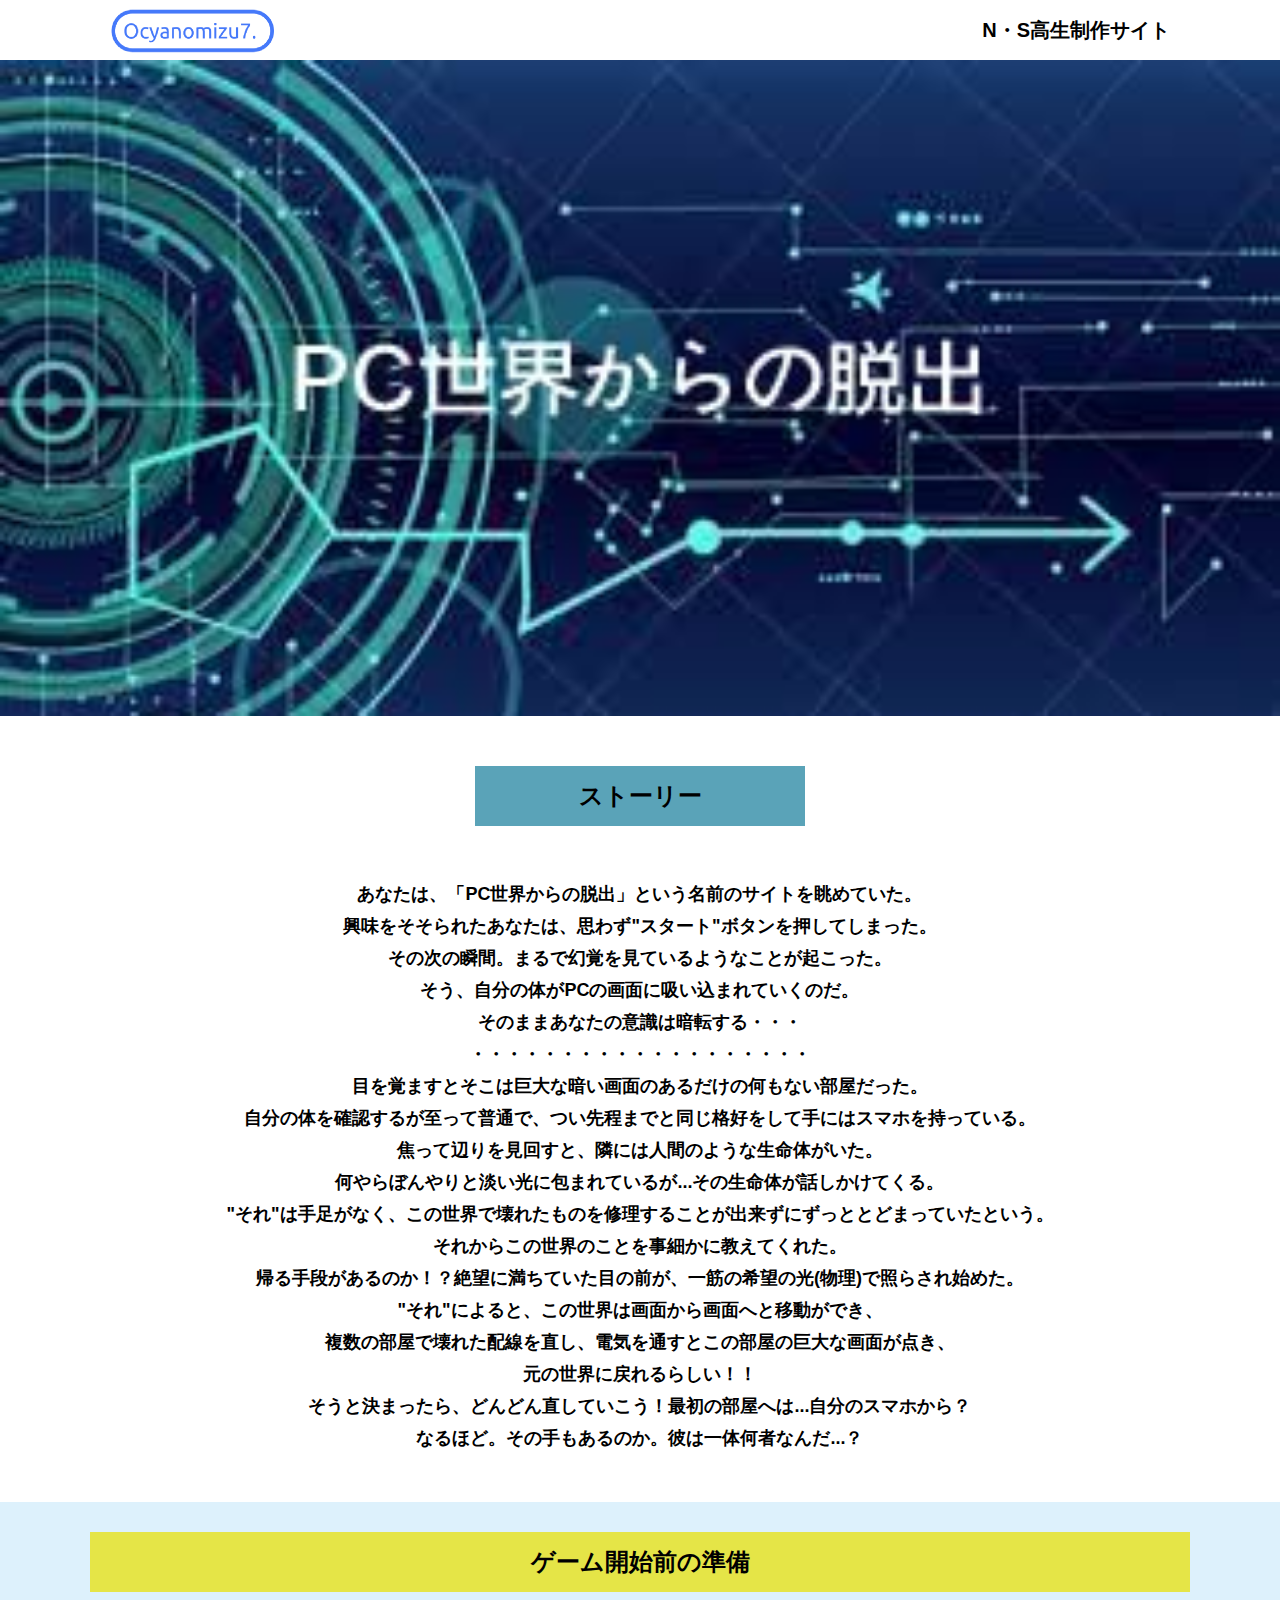
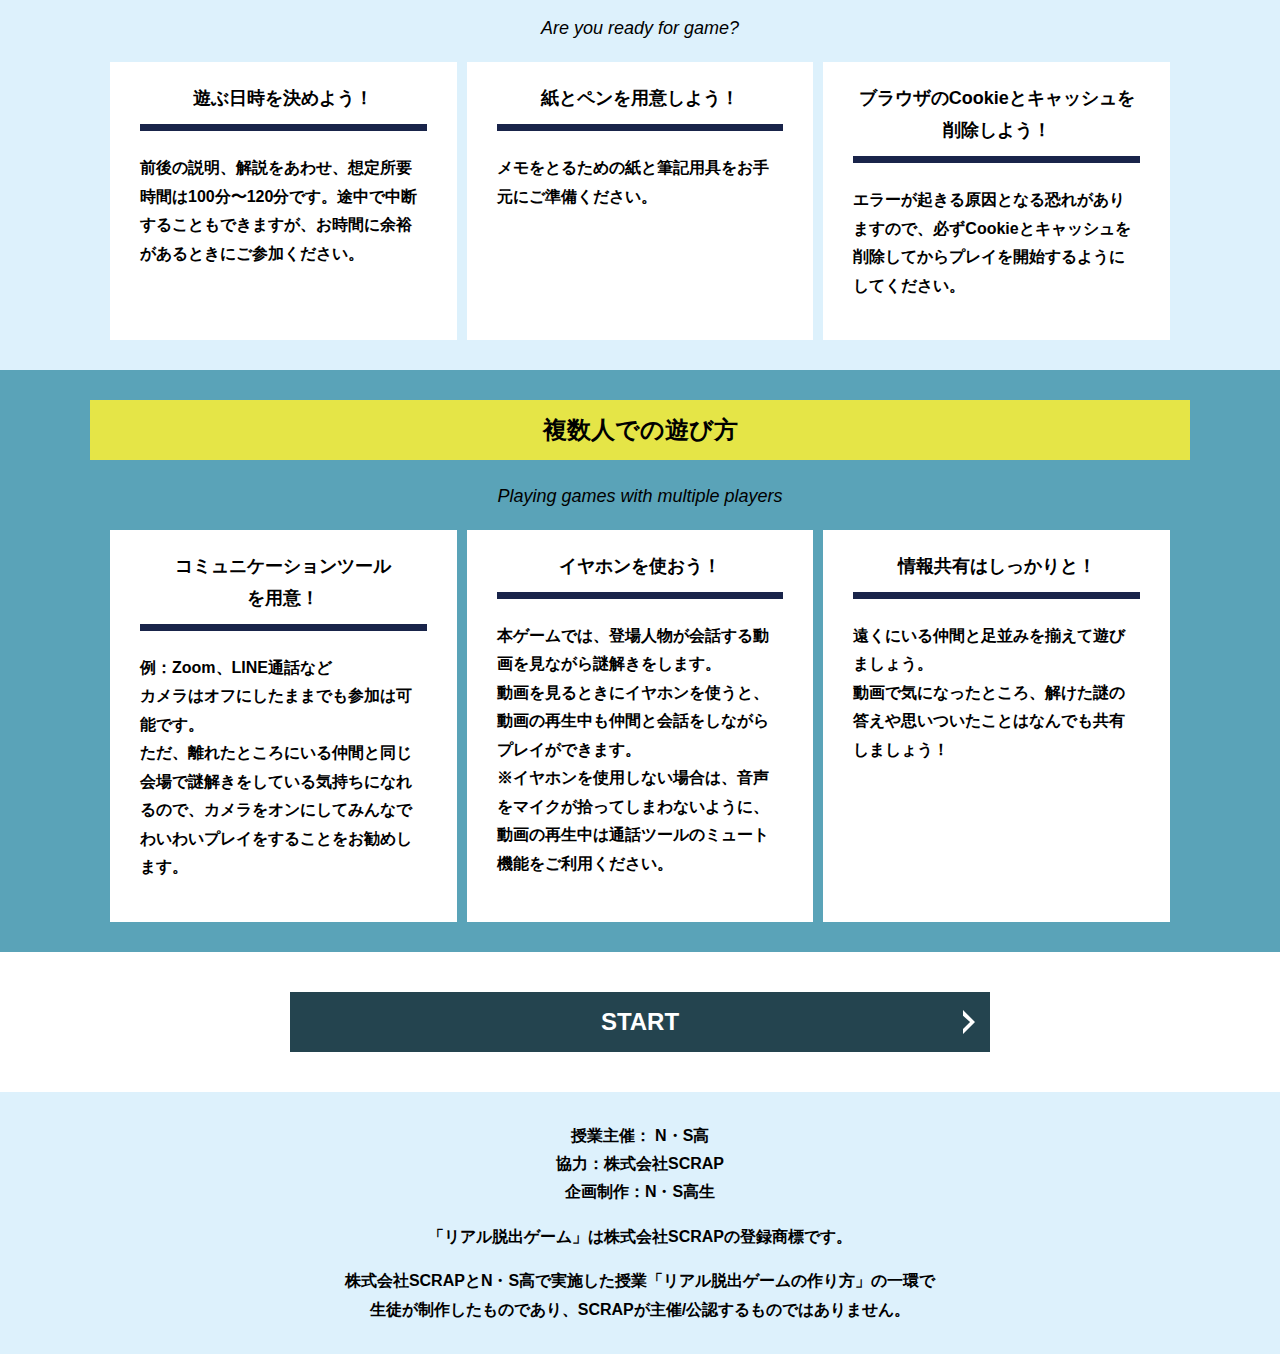
<file: index.html>
<!DOCTYPE html>
<html lang="ja">
<head>
  <meta charset="UTF-8">
  <meta http-equiv="X-UA-Compatible" content="IE=edge">
  <meta name="viewport" content="width=device-width, initial-scale=1.0">
  <title>PC世界からの脱出 │ Project N</title>
  <link rel="stylesheet" href="assets/css/normalize.css">
  <link rel="stylesheet" href="assets/css/style.css">
</head>
<body>
  <svg width="0" height="0" class="hidden">
    <symbol xmlns="http://www.w3.org/2000/svg" viewBox="0 0 12.47 24.94" id="arrow" class="arrow_svg">
      <title>arrow</title>
      <polygon points="0 24.94 0 19.66 7.35 12.47 0 5.92 0 0 12.47 12.47 0 24.94"/>
    </symbol>
  </svg>
  <header class="header">
    <div class="container">
      <div class="header__logo"><img src="assets/images/team_icon.png" alt="チームロゴ" style="width: 165px;"></div>
      <div class="header__name">N・S高生制作サイト</div>
    </div>
  </header>
  <main class="main index-page">
    <!-- タイトルエリア　ここから -->
    <h1 class="main-title"><img src="assets/images/top_image1.jpg" alt="PC世界からの脱出"></h1>
    <!-- タイトルエリア　ここまで -->
    <section class="section section--story">
      <div class="container">
        <h2 class="section-title section-title--keycolor section-title--story">ストーリー</h2>
        <div class="story">
          <p class="text-center"><br>
            あなたは、「PC世界からの脱出」という名前のサイトを眺めていた。<br>
            興味をそそられたあなたは、思わず"スタート"ボタンを押してしまった。<br>
            その次の瞬間。まるで幻覚を見ているようなことが起こった。<br>
            そう、自分の体がPCの画面に吸い込まれていくのだ。<br>
            そのままあなたの意識は暗転する・・・<br>
            ・・・・・・・・・・・・・・・・・・・<br>
            目を覚ますとそこは巨大な暗い画面のあるだけの何もない部屋だった。<br>
            自分の体を確認するが至って普通で、つい先程までと同じ格好をして手にはスマホを持っている。<br>
          焦って辺りを見回すと、隣には人間のような生命体がいた。<br>
          何やらぼんやりと淡い光に包まれているが...その生命体が話しかけてくる。<br>
            "それ"は手足がなく、この世界で壊れたものを修理することが出来ずにずっととどまっていたという。<br>
            それからこの世界のことを事細かに教えてくれた。<br>
          帰る手段があるのか！？絶望に満ちていた目の前が、一筋の希望の光(物理)で照らされ始めた。<br>
         "それ"によると、この世界は画面から画面へと移動ができ、<br>
            複数の部屋で壊れた配線を直し、電気を通すとこの部屋の巨大な画面が点き、<br>
            元の世界に戻れるらしい！！<br>
          そうと決まったら、どんどん直していこう！最初の部屋へは...自分のスマホから？<br>
        なるほど。その手もあるのか。彼は一体何者なんだ...？</p>
         <!---- <<div class="story__note__outer bg-color--gray">
            <ul class="story__note">
              <li>今、これを読んだ生徒会メンバー以外を呼んではいけない</li>
              <li>30分を超えるとS先生は出てこられない</li>
            </ul>
          </div>
          <p class="text-center">いつの間にか、タイマーが起動した。29:58、29:57・・・急がなきゃ。<br>
            まずはこの暗号を解かなくては！</p>> -->
        </div>
      </div>
    </section>
    <section class="section bg-color--gray">
      <div class="container">
        <h2 class="section-title">ゲーム開始前の準備</h2>
        <p class="font-eng text-center">Are you ready for game?</p>
        <!--
          class名"row"内のclass名"column"が横並びになります。
          改行する場合は以下のように追加してください。
          <div class="row">
            <div class="column">
              ～ 内容 ～
            </div>
          </div>
        -->
        <div class="row">
          <div class="column">
            <div class="card">
              <h3 class="card__title">遊ぶ日時を決めよう！</h3>
              <p class="card__content">前後の説明、解説をあわせ、想定所要時間は100分〜120分です。途中で中断することもできますが、お時間に余裕があるときにご参加ください。</p>
            </div>
          </div>
          <div class="column">
            <div class="card">
              <h3 class="card__title">紙とペンを用意しよう！</h3>
              <p class="card__content">メモをとるための紙と筆記用具をお手元にご準備ください。</p>
            </div>
          </div>
          <div class="column">
            <div class="card">
              <h3 class="card__title">ブラウザのCookieとキャッシュを<br>削除しよう！</h3>
              <p class="card__content">エラーが起きる原因となる恐れがありますので、必ずCookieとキャッシュを削除してからプレイを開始するようにしてください。</p>
            </div>
          </div>
        </div>
      </div>
    </section>
    <section class="section bg-color--keycolor">
      <div class="container">
        <h2 class="section-title">複数人での遊び方</h2>
        <p class="font-eng text-center">Playing games with multiple players</p>
        <div class="row">
          <div class="column">
            <div class="card">
              <h3 class="card__title">コミュニケーションツール<br>を用意！</h3>
              <p class="card__content">例：Zoom、LINE通話など<br>
                カメラはオフにしたままでも参加は可能です。<br>
                ただ、離れたところにいる仲間と同じ会場で謎解きをしている気持ちになれるので、カメラをオンにしてみんなでわいわいプレイをすることをお勧めします。</p>
            </div>
          </div>
          <div class="column">
            <div class="card">
              <h3 class="card__title">イヤホンを使おう！</h3>
              <p class="card__content">本ゲームでは、登場人物が会話する動画を見ながら謎解きをします。<br>
                動画を見るときにイヤホンを使うと、動画の再生中も仲間と会話をしながらプレイができます。<br>
                ※イヤホンを使用しない場合は、音声をマイクが拾ってしまわないように、動画の再生中は通話ツールのミュート機能をご利用ください。</p>
            </div>
          </div>
          <div class="column">
            <div class="card">
              <h3 class="card__title">情報共有はしっかりと！</h3>
              <p class="card__content">遠くにいる仲間と足並みを揃えて遊びましょう。<br>
                動画で気になったところ、解けた謎の答えや思いついたことはなんでも共有しましょう！</p>
            </div>
          </div>
        </div>
      </div>
    </section>
    <section class="section">
      <div class="container">
        <a class="btn" href="main.html">START<svg class="btn__arrow"><use xlink:href="#arrow"></use></svg></a>
      </div>
    </section>
  </main>
  <footer class="footer section bg-color--gray">
    <div class="container">
      <p class="text-center">授業主催： N・S高<br>協力：株式会社SCRAP<br>企画制作：N・S高生</p>
      <p class="text-center">「リアル脱出ゲーム」は株式会社SCRAPの登録商標です。</p>
      <p class="text-center">株式会社SCRAPとN・S高で実施した授業「リアル脱出ゲームの作り方」の一環で<br>生徒が制作したものであり、SCRAPが主催/公認するものではありません。</p>
    </div>
  </footer>
</body>
</html>
</file>
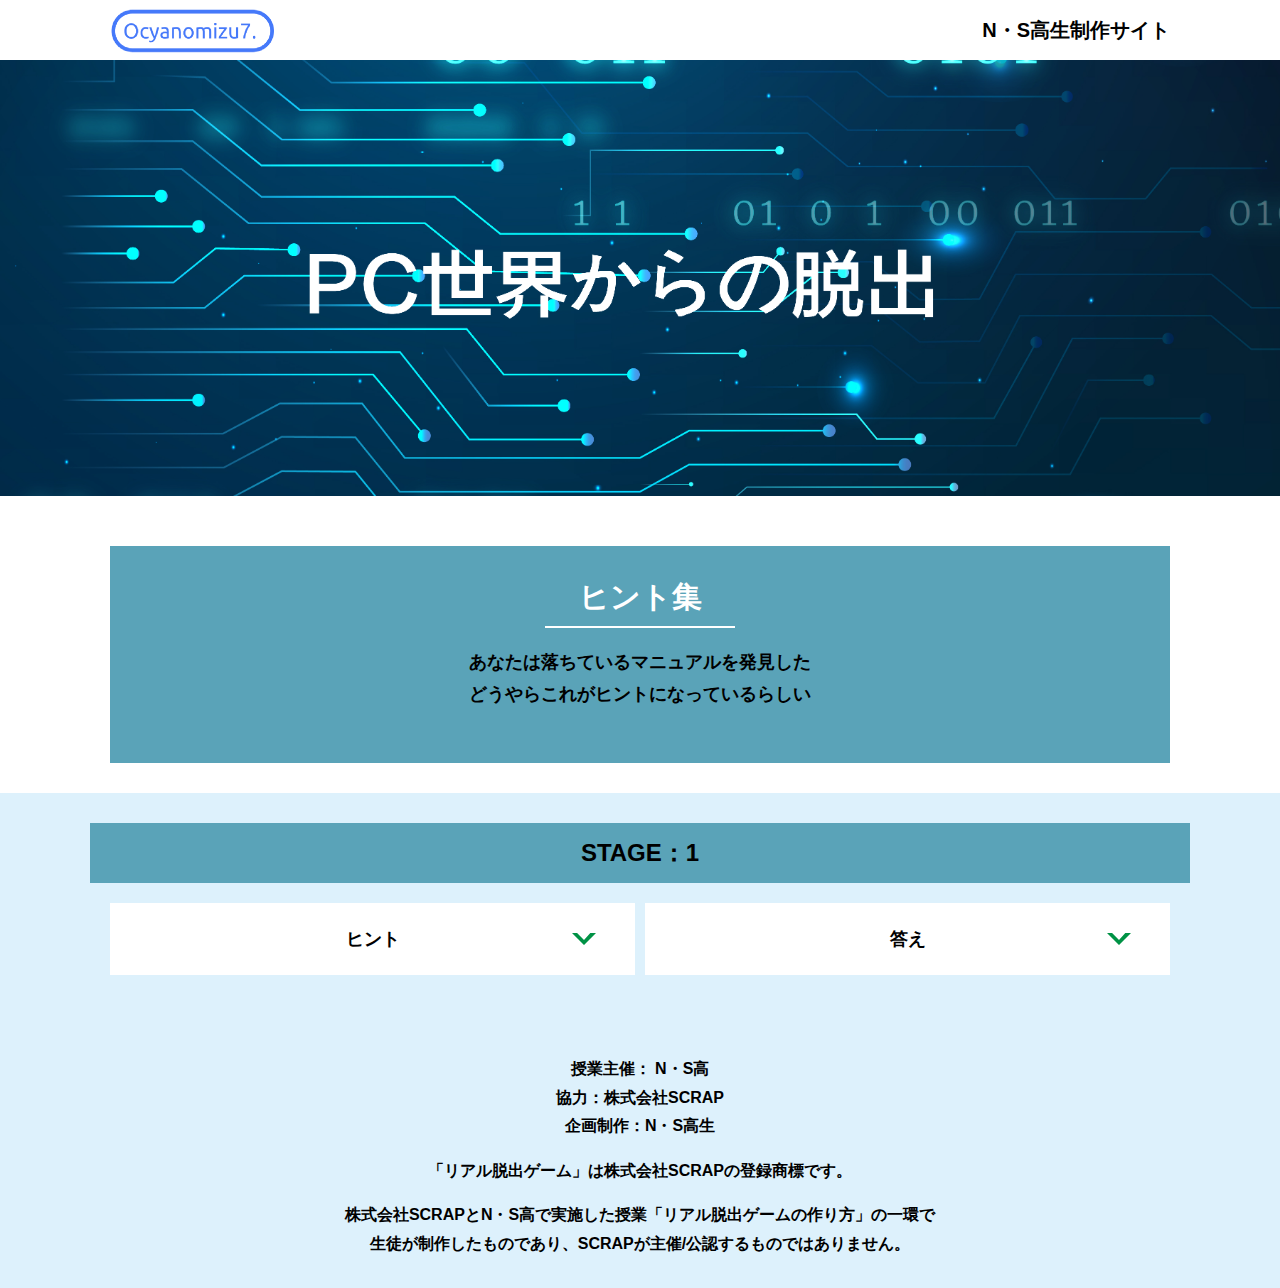
<file: hint1.html>
<!DOCTYPE html>
<html lang="ja">
<head>
  <meta charset="UTF-8">
  <meta http-equiv="X-UA-Compatible" content="IE=edge">
  <meta name="viewport" content="width=device-width, initial-scale=1.0">
  <title>ヒント │ PC世界からの脱出 │ Project N</title>
  <link rel="stylesheet" href="assets/css/normalize.css">
  <link rel="stylesheet" href="assets/css/style.css">
</head>
<body>
  <svg width="0" height="0" class="hidden">
    <symbol xmlns="http://www.w3.org/2000/svg" viewBox="0 0 12.47 24.94" id="arrow" class="arrow_svg">
      <title>arrow</title>
      <polygon points="0 24.94 0 19.66 7.35 12.47 0 5.92 0 0 12.47 12.47 0 24.94"/>
    </symbol>
  </svg>
  <header class="header">
    <div class="container">
      <div class="header__logo"><img src="assets/images/team_icon.png" alt="チームロゴ" style="width: 165px;"></div>
      <div class="header__name">N・S高生制作サイト</div>
    </div>
  </header>
  <main class="main hint-page">
    <!-- タイトルエリア　ここから -->
    <h1 class="main-title"><img src="assets/images/main.image.png" alt="PC世界からの脱出"></h1>
    <!-- タイトルエリア　ここまで -->
    <section class="section">
      <div class="container">
        <div class="box bg-color--hintcolor">
          <h2 class="section-title--border">ヒント集</h2>
          <p class="text-center">あなたは落ちているマニュアルを発見した<br>
            どうやらこれがヒントになっているらしい</p>
        </div>
      </div>
    </section>
    <!-- STAGE1ヒント　ここから -->
    <section id="stage1" class="section bg-color--gray">
      <div class="container">
        <h2 class="section-title section-title--keycolor">STAGE：1</h2>
        <div class="row">
          <div class="column">
            <div class="card">
              <h3 class="card__title">ヒント<svg class="card__arrow"><use xlink:href="#arrow"></use></svg></h3>
              <img class="card__content" src="assets/images/stage1.manual.png" alt="">
            </div>
          </div>
          <div class="column">
            <div class="card">
              <h3 class="card__title">答え<svg class="card__arrow"><use xlink:href="#arrow"></use></svg></h3>
              <p class="card__content">リバース</p>
            </div>
          </div>
        </div>
      </div>
    </section>
    <!-- STAGE1ヒント　ここまで -->
  </main>
  <footer class="footer section bg-color--gray">
    <div class="container">
        <p class="text-center">授業主催： N・S高<br>協力：株式会社SCRAP<br>企画制作：N・S高生</p>
        <p class="text-center">「リアル脱出ゲーム」は株式会社SCRAPの登録商標です。</p>
        <p class="text-center">株式会社SCRAPとN・S高で実施した授業「リアル脱出ゲームの作り方」の一環で<br>生徒が制作したものであり、SCRAPが主催/公認するものではありません。</p>
    </div>
  </footer>
  <script src="assets/js/hint.js"></script>
</body>
</html>
</file>
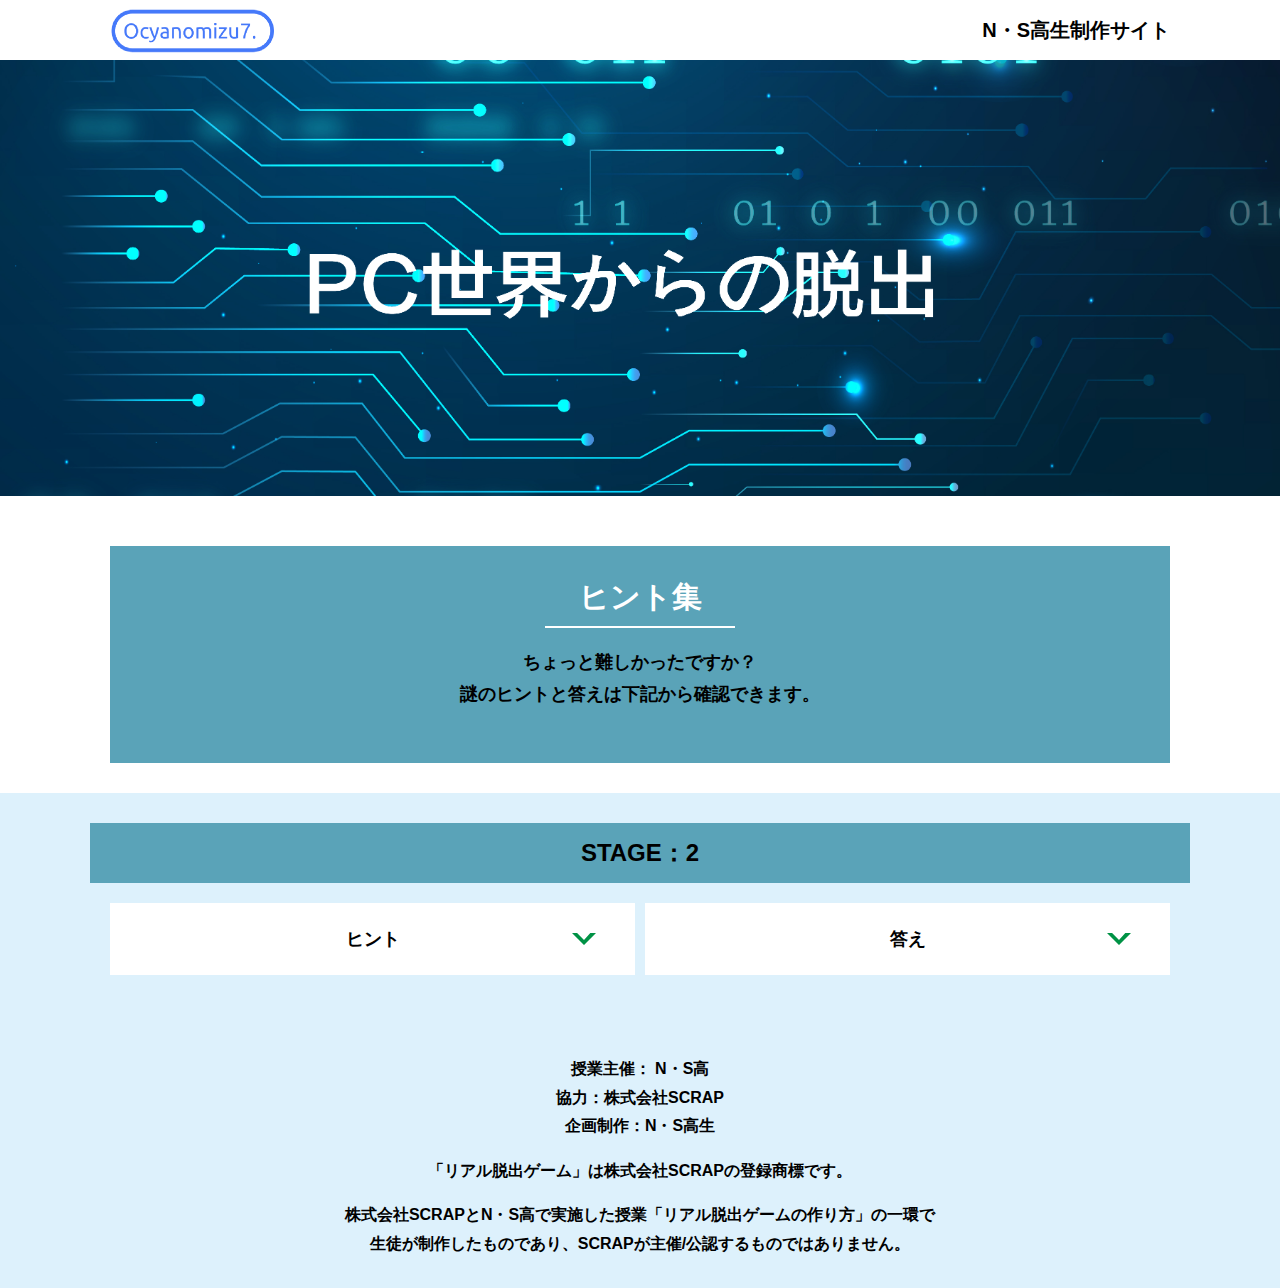
<file: hint2.html>
<!DOCTYPE html>
<html lang="ja">
<head>
  <meta charset="UTF-8">
  <meta http-equiv="X-UA-Compatible" content="IE=edge">
  <meta name="viewport" content="width=device-width, initial-scale=1.0">
  <title>ヒント │ PC世界からの脱出 │ Project N</title>
  <link rel="stylesheet" href="assets/css/normalize.css">
  <link rel="stylesheet" href="assets/css/style.css">
</head>
<body>
  <svg width="0" height="0" class="hidden">
    <symbol xmlns="http://www.w3.org/2000/svg" viewBox="0 0 12.47 24.94" id="arrow" class="arrow_svg">
      <title>arrow</title>
      <polygon points="0 24.94 0 19.66 7.35 12.47 0 5.92 0 0 12.47 12.47 0 24.94"/>
    </symbol>
  </svg>
  <header class="header">
    <div class="container">
      <div class="header__logo"><img src="assets/images/team_icon.png" alt="チームロゴ" style="width: 165px;"></div>
      <div class="header__name">N・S高生制作サイト</div>
    </div>
  </header>
  <main class="main hint-page">
    <!-- タイトルエリア　ここから -->
    <h1 class="main-title"><img src="assets/images/main.image.png" alt="PC世界からの脱出"></h1>
    <!-- タイトルエリア　ここまで -->
    <section class="section">
      <div class="container">
        <div class="box bg-color--hintcolor">
          <h2 class="section-title--border">ヒント集</h2>
          <p class="text-center">ちょっと難しかったですか？<br>
            謎のヒントと答えは下記から確認できます。</p>
        </div>
      </div>
    </section>
    <!-- STAGE2ヒント　ここから -->
    <section id="stage2" class="section bg-color--gray">
      <div class="container">
        <h2 class="section-title section-title--keycolor">STAGE：2</h2>
        <div class="row">
          <div class="column">
            <div class="card">
              <h3 class="card__title">ヒント<svg class="card__arrow"><use xlink:href="#arrow"></use></svg></h3>
              <p class="card__content">何かの画像が6分割されていて、写っている部分を考えると...</p>
            </div>
              
 <!-- 2-2ヒント追加
            <div class="card">
              <h3 class="card__title">2-2ヒント<svg class="card__arrow"><use xlink:href="#arrow"></use></svg></h3>
              <p class="card__content">テキストテキストテキストテキストテキストテキストテキストテキストテキストテキスト</p>
            </div>
2-2ヒント追加ここまで -->

 <!-- 2-3ヒント追加
        　　 <div class="card">
              <h3 class="card__title">2-3ヒント<svg class="card__arrow"><use xlink:href="#arrow"></use></svg></h3>
              <p class="card__content">テキストテキストテキストテキストテキストテキストテキストテキストテキストテキスト</p>
            </div>
2-3ヒント追加ここまで -->
              
          </div>
          <div class="column">
            <div class="card">
              <h3 class="card__title">答え<svg class="card__arrow"><use xlink:href="#arrow"></use></svg></h3>
              <p class="card__content">ブ</p>
            </div>
              
<!-- 2-2答え追加
            <div class="card">
              <h3 class="card__title">2-2答え<svg class="card__arrow"><use xlink:href="#arrow"></use></svg></h3>
              <p class="card__content">ううう</p>
            </div>
2-2答え追加ここまで -->
              
<!-- 2-3答え追加          
            <div class="card">
              <h3 class="card__title">2-3答え<svg class="card__arrow"><use xlink:href="#arrow"></use></svg></h3>
              <p class="card__content">ううう</p>
            </div>
2-3答え追加ここまで -->
              
          </div>
        </div>
      </div>
    </section>
    <!-- STAGE2ヒント　ここまで -->
  </main>
  <footer class="footer section bg-color--gray">
    <div class="container">
        <p class="text-center">授業主催： N・S高<br>協力：株式会社SCRAP<br>企画制作：N・S高生</p>
        <p class="text-center">「リアル脱出ゲーム」は株式会社SCRAPの登録商標です。</p>
        <p class="text-center">株式会社SCRAPとN・S高で実施した授業「リアル脱出ゲームの作り方」の一環で<br>生徒が制作したものであり、SCRAPが主催/公認するものではありません。</p>
    </div>
  </footer>
  <script src="assets/js/hint.js"></script>
</body>
</html>
</file>
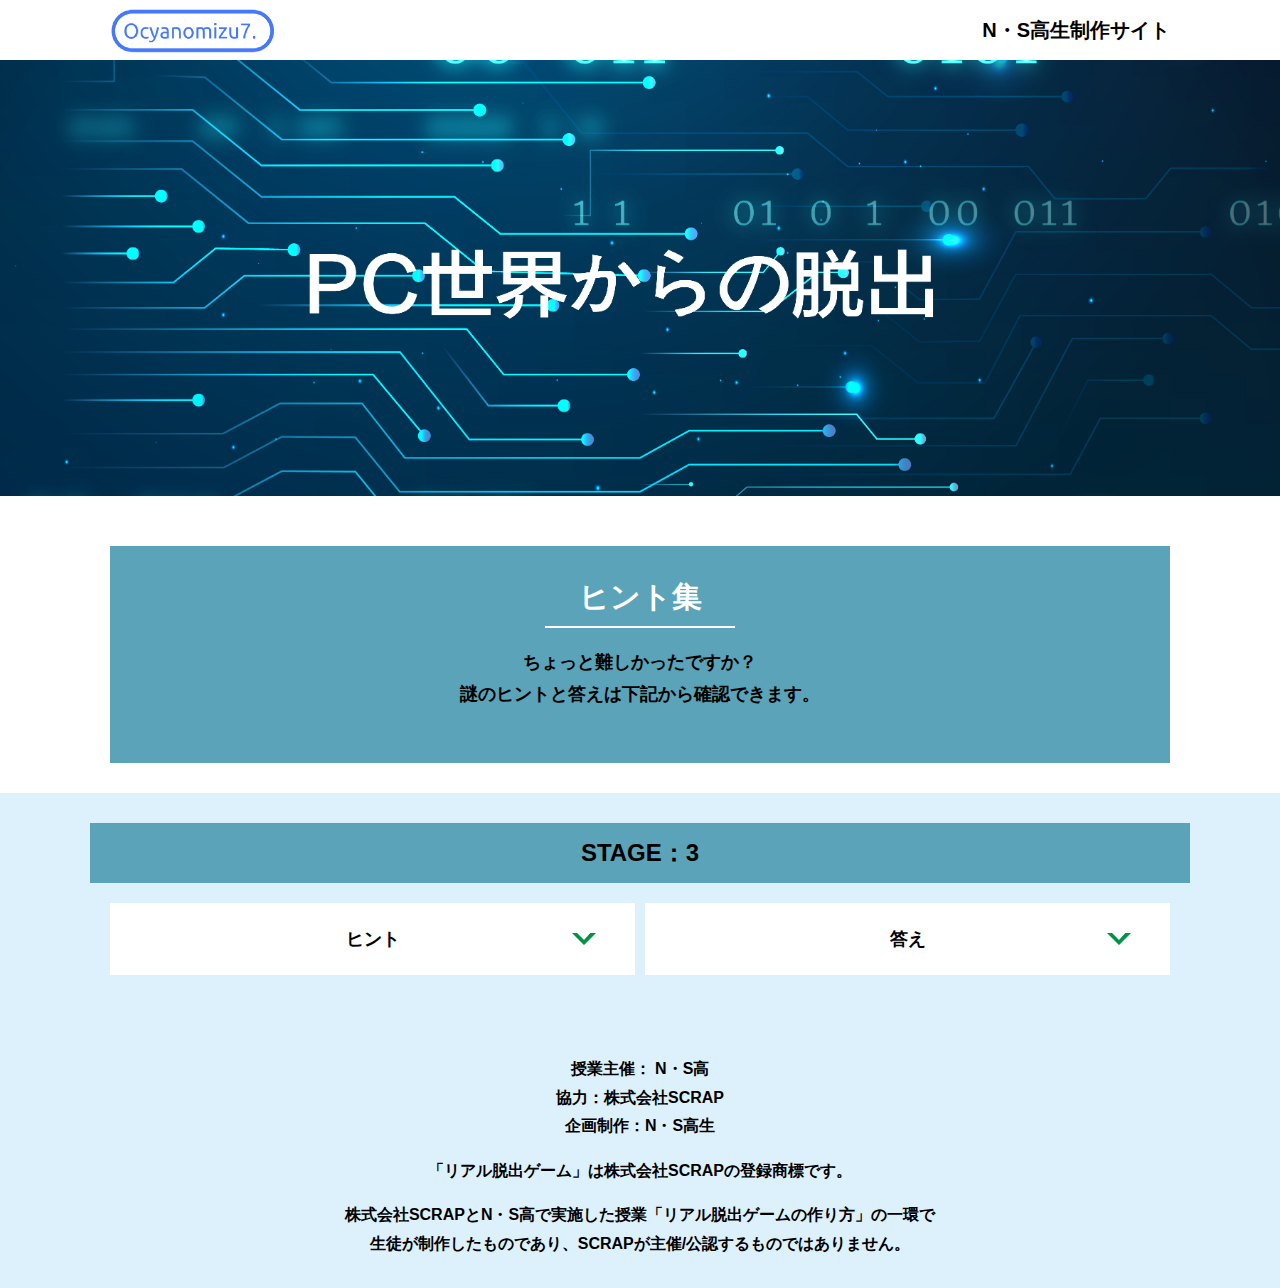
<file: hint3.html>
<!DOCTYPE html>
<html lang="ja">
<head>
  <meta charset="UTF-8">
  <meta http-equiv="X-UA-Compatible" content="IE=edge">
  <meta name="viewport" content="width=device-width, initial-scale=1.0">
  <title>ヒント │ PC世界からの脱出 │ Project N</title>
  <link rel="stylesheet" href="assets/css/normalize.css">
  <link rel="stylesheet" href="assets/css/style.css">
</head>
<body>
  <svg width="0" height="0" class="hidden">
    <symbol xmlns="http://www.w3.org/2000/svg" viewBox="0 0 12.47 24.94" id="arrow" class="arrow_svg">
      <title>arrow</title>
      <polygon points="0 24.94 0 19.66 7.35 12.47 0 5.92 0 0 12.47 12.47 0 24.94"/>
    </symbol>
  </svg>
  <header class="header">
    <div class="container">
      <div class="header__logo"><img src="assets/images/team_icon.png" alt="チームロゴ" style="width: 165px;"></div>
      <div class="header__name">N・S高生制作サイト</div>
    </div>
  </header>
  <main class="main hint-page">
    <!-- タイトルエリア　ここから -->
    <h1 class="main-title"><img src="assets/images/main.image.png" alt="PC世界からの脱出"></h1>
    <!-- タイトルエリア　ここまで -->
    <section class="section">
      <div class="container">
        <div class="box bg-color--hintcolor">
          <h2 class="section-title--border">ヒント集</h2>
          <p class="text-center">ちょっと難しかったですか？<br>
            謎のヒントと答えは下記から確認できます。</p>
        </div>
      </div>
    </section>
    <!-- STAGE3ヒント　ここから -->
    <section id="stage3" class="section bg-color--gray">
      <div class="container">
        <h2 class="section-title section-title--keycolor">STAGE：3</h2>
        <div class="row">
          <div class="column">
            <div class="card">
              <h3 class="card__title">ヒント<svg class="card__arrow"><use xlink:href="#arrow"></use></svg></h3>
              <p class="card__content">順番に繋げて...そのあと、何かの単語にならない？</p>
            </div>
              
 <!-- 3-2ヒント追加
            <div class="card">
              <h3 class="card__title">3-2ヒント<svg class="card__arrow"><use xlink:href="#arrow"></use></svg></h3>
              <p class="card__content">テキストテキストテキストテキストテキストテキストテキストテキストテキストテキスト</p>
            </div>
3-2ヒント追加ここまで -->

 <!-- 3-3ヒント追加
        　　 <div class="card">
              <h3 class="card__title">3-3ヒント<svg class="card__arrow"><use xlink:href="#arrow"></use></svg></h3>
              <p class="card__content">テキストテキストテキストテキストテキストテキストテキストテキストテキストテキスト</p>
            </div>
3-3ヒント追加ここまで -->
              
          </div>
          <div class="column">
            <div class="card">
              <h3 class="card__title">答え<svg class="card__arrow"><use xlink:href="#arrow"></use></svg></h3>
              <p class="card__content">キーワード</p>
            </div>

 <!-- 3-2答え追加
            <div class="card">
              <h3 class="card__title">3-2答え<svg class="card__arrow"><use xlink:href="#arrow"></use></svg></h3>
              <p class="card__content">ううう</p>
            </div>
3-2答え追加ここまで -->
              
<!-- 3-3答え追加          
            <div class="card">
              <h3 class="card__title">2-3答え<svg class="card__arrow"><use xlink:href="#arrow"></use></svg></h3>
              <p class="card__content">ううう</p>
            </div>
3-3答え追加ここまで -->
              
          </div>
        </div>
      </div>
    </section>
    <!-- STAGE3ヒント　ここまで -->
  </main>
  <footer class="footer section bg-color--gray">
    <div class="container">
        <p class="text-center">授業主催： N・S高<br>協力：株式会社SCRAP<br>企画制作：N・S高生</p>
        <p class="text-center">「リアル脱出ゲーム」は株式会社SCRAPの登録商標です。</p>
        <p class="text-center">株式会社SCRAPとN・S高で実施した授業「リアル脱出ゲームの作り方」の一環で<br>生徒が制作したものであり、SCRAPが主催/公認するものではありません。</p>
    </div>
  </footer>
  <script src="assets/js/hint.js"></script>
</body>
</html>
</file>
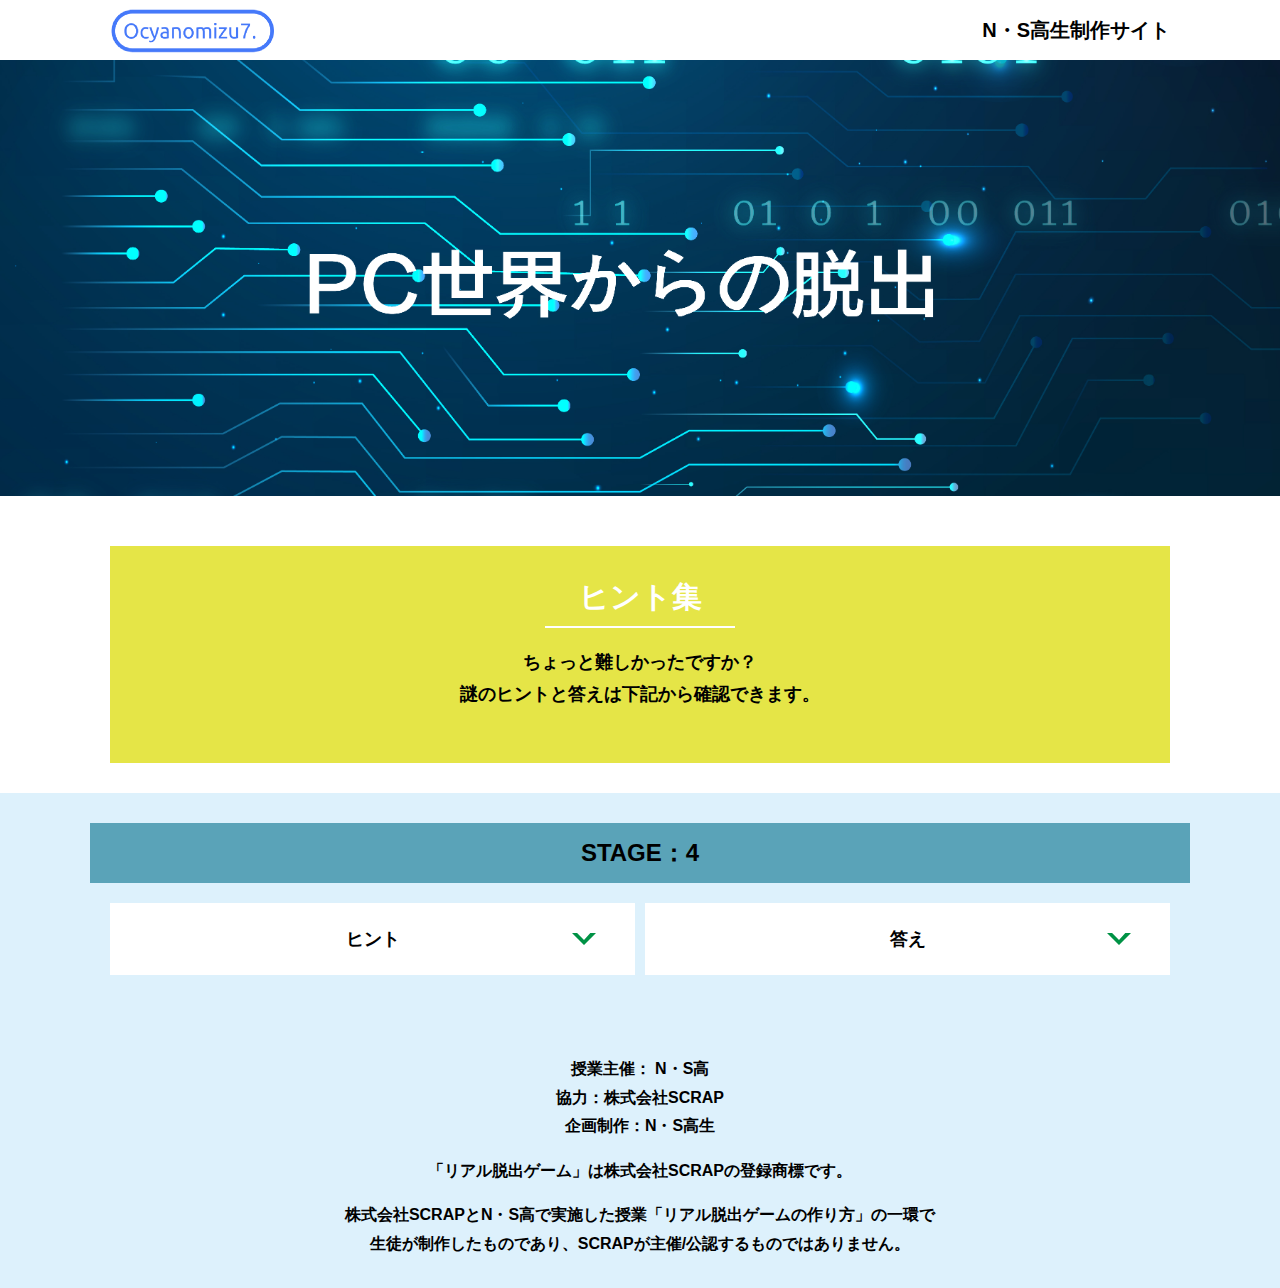
<file: hint4.html>
<!DOCTYPE html>
<html lang="ja">
<head>
  <meta charset="UTF-8">
  <meta http-equiv="X-UA-Compatible" content="IE=edge">
  <meta name="viewport" content="width=device-width, initial-scale=1.0">
  <title>ヒント │ PC世界からの脱出 │ Project N</title>
  <link rel="stylesheet" href="assets/css/normalize.css">
  <link rel="stylesheet" href="assets/css/style.css">
</head>
<body>
  <svg width="0" height="0" class="hidden">
    <symbol xmlns="http://www.w3.org/2000/svg" viewBox="0 0 12.47 24.94" id="arrow" class="arrow_svg">
      <title>arrow</title>
      <polygon points="0 24.94 0 19.66 7.35 12.47 0 5.92 0 0 12.47 12.47 0 24.94"/>
    </symbol>
  </svg>
  <header class="header">
    <div class="container">
      <div class="header__logo"><img src="assets/images/team_icon.png" alt="チームロゴ" style="width: 165px;"></div>
      <div class="header__name">N・S高生制作サイト</div>
    </div>
  </header>
  <main class="main hint-page">
    <!-- タイトルエリア　ここから -->
    <h1 class="main-title"><img src="assets/images/main.image.png" alt="PC世界からの脱出"></h1>
    <!-- タイトルエリア　ここまで -->
    <section class="section">
      <div class="container">
        <div class="box bg-color--subcolor">
          <h2 class="section-title--border">ヒント集</h2>
          <p class="text-center">ちょっと難しかったですか？<br>
            謎のヒントと答えは下記から確認できます。</p>
        </div>
      </div>
    </section>
    <!-- STAGE3ヒント　ここから -->
    <section id="stage：4" class="section bg-color--gray">
      <div class="container">
        <h2 class="section-title section-title--keycolor">STAGE：4</h2>
        <div class="row">
          <div class="column">
            <div class="card">
              <h3 class="card__title">ヒント<svg class="card__arrow"><use xlink:href="#arrow"></use></svg></h3>
              <p class="card__content">そのまま後ろの文字を読み取ってみよう！</p>
            </div>
              
 <!-- 3-2ヒント追加
            <div class="card">
              <h3 class="card__title">3-2ヒント<svg class="card__arrow"><use xlink:href="#arrow"></use></svg></h3>
              <p class="card__content">テキストテキストテキストテキストテキストテキストテキストテキストテキストテキスト</p>
            </div>
3-2ヒント追加ここまで -->

 <!-- 3-3ヒント追加
        　　 <div class="card">
              <h3 class="card__title">3-3ヒント<svg class="card__arrow"><use xlink:href="#arrow"></use></svg></h3>
              <p class="card__content">テキストテキストテキストテキストテキストテキストテキストテキストテキストテキスト</p>
            </div>
3-3ヒント追加ここまで -->
              
          </div>
          <div class="column">
            <div class="card">
              <h3 class="card__title">答え<svg class="card__arrow"><use xlink:href="#arrow"></use></svg></h3>
              <p class="card__content">ゲスト</p>
            </div>

 <!-- 3-2答え追加
            <div class="card">
              <h3 class="card__title">3-2答え<svg class="card__arrow"><use xlink:href="#arrow"></use></svg></h3>
              <p class="card__content">ううう</p>
            </div>
3-2答え追加ここまで -->
              
<!-- 3-3答え追加          
            <div class="card">
              <h3 class="card__title">2-3答え<svg class="card__arrow"><use xlink:href="#arrow"></use></svg></h3>
              <p class="card__content">ううう</p>
            </div>
3-3答え追加ここまで -->
              
          </div>
        </div>
      </div>
    </section>
    <!-- STAGE3ヒント　ここまで -->
  </main>
  <footer class="footer section bg-color--gray">
    <div class="container">
        <p class="text-center">授業主催： N・S高<br>協力：株式会社SCRAP<br>企画制作：N・S高生</p>
        <p class="text-center">「リアル脱出ゲーム」は株式会社SCRAPの登録商標です。</p>
        <p class="text-center">株式会社SCRAPとN・S高で実施した授業「リアル脱出ゲームの作り方」の一環で<br>生徒が制作したものであり、SCRAPが主催/公認するものではありません。</p>
    </div>
  </footer>
  <script src="assets/js/hint.js"></script>
</body>
</html>
</file>
<file: assets/css/style.css>
@charset "UTF-8";
/****************************
 * 共通CSSのテンプレートです。
*****************************/
*,
*::before,
*::after {
  -webkit-box-sizing: border-box;
          box-sizing: border-box;
}

html {
  font-size: 18px;
  -webkit-box-sizing: border-box;
          box-sizing: border-box;
}

body {
  overflow-x: hidden;
  font-family: "游ゴシック体", "Yu Gothic", YuGothic, "ヒラギノ角ゴ Pro", "Hiragino Kaku Gothic Pro", "メイリオ", "Meiryo", sans-serif;
  font-size: 18px;
  line-height: 1.77778;
  font-weight: bold;
  text-decoration: none;
  border: none;
  list-style: none;
  color: #000;
  margin: 0;
}

img {
  width: 100%;
}

figure {
  margin: 0;
}

figcaption {
  margin-top: 30px;
  font-size: 14px;
}

@media screen and (max-width: 767px) {
  figcaption {
    font-size: 13px;
  }
}

input[type=text] {
  font-size: 18px;
  border: none;
  padding: 25px 35px;
  display: block;
  margin: 0 auto;
  max-width: 580px;
  width: 100%;
}

::-webkit-input-placeholder {
  color: #999;
}

:-ms-input-placeholder {
  color: #999;
}

::-ms-input-placeholder {
  color: #999;
}

::placeholder {
  color: #999;
}

button {
  cursor: pointer;
  display: block;
  border: none;
  margin: 0 auto;
  background-color: #335a69;
  color: #fff;
  width: 287px;
  height: 55px;
}

/*******************
* Layout
*******************/
.section {
  padding-top: 30px;
  padding-bottom: 30px;
}

.section--clear {
  /* ステージクリア画面 */
  position: fixed;
  display: none;
  /* 読み込み時に一瞬表示されるのを防ぐ */
  -webkit-box-pack: center;
      -ms-flex-pack: center;
          justify-content: center;
  -webkit-box-align: center;
      -ms-flex-align: center;
          align-items: center;
  top: 0;
  bottom: 0;
  left: 0;
  right: 0;
  z-index: 200;
}

.section--clear.isClear {
  display: -webkit-box;
  display: -ms-flexbox;
  display: flex;
}

.container {
  width: 1100px;
  padding-left: 20px;
  padding-right: 20px;
  margin: 0 auto;
}

@media screen and (max-width: 1100px) {
  .container {
    width: calc(100% - 40px);
  }
}

.row {
  display: -webkit-box;
  display: -ms-flexbox;
  display: flex;
  -ms-flex-line-pack: stretch;
      align-content: stretch;
  gap: 10px;
}

.row + .row {
  margin-top: 20px;
}

.column {
  width: 100%;
}

.card {
  background-color: #fff;
  margin-bottom: 20px;
  height: 100%;
}

.card__title {
  font-size: 18px;
  text-align: center;
  margin: 0;
  padding: 20px 30px;
  position: relative;
  cursor: pointer;
}

.card__content {
  -webkit-transition: all 0.3s;
  transition: all 0.3s;
  font-size: 16px;
  padding: 20px 30px;
  margin: 0;
  position: relative;
}

.card__content::before {
  display: block;
  content: '';
  width: calc(100% - 60px);
  height: 7px;
  background-color: #19244a;
  position: absolute;
  top: -10px;
  left: 30px;
}

.hint-page .card {
  height: auto;
}

.hint-page .card__content {
  display: none;
  text-align: center;
}

.hint-page .card__arrow {
  position: absolute;
  top: calc(50% - 12px);
  right: 45px;
  -webkit-transform: rotate(90deg);
          transform: rotate(90deg);
  -webkit-transition: all 0.3s;
  transition: all 0.3s;
  fill: #009245;
  width: 12px;
  height: 24px;
}

.hint-page .card.is-open .card__content {
  display: block;
}

.hint-page .card.is-open .card__arrow {
  -webkit-transform: rotate(-90deg);
          transform: rotate(-90deg);
}

.box {
  padding: 35px 30px;
}

.youtube {
  position: relative;
  width: 100%;
  padding-top: 56.25%;
}

.youtube iframe {
  position: absolute;
  top: 0;
  left: 0;
  width: 100%;
  height: 100%;
}

.youtube__container {
  max-width: 800px;
  margin: 0 auto;
}

/*********************
* Color
*********************/
.bg-color--keycolor {
  background-color: #5aa3b8;
}

.bg-color--subcolor {
  background-color: #e5e547;
}

.bg-color--gray {
  background-color: #ddf1fc;
}
.bg-color--hintcolor {
  background-color: #5aa3b8;
}

/*********************
* title
**********************/
.main-title {
  margin: 0;
}

.sub-title {
  text-align: center;
  font-size: 18px;
  line-height: 1.66667;
}

.sub-title__bg {
  background-color: #fcee21;
  padding-left: 1rem;
  padding-right: 1rem;
}

.section-title {
  font-size: 24px;
  line-height: 1.75;
  text-align: center;
  padding: 9px 20px;
  background-color: #e5e547;
  margin: 0 -20px 20px -20px;
}

.section-title__stage {
  display: inline-block;
  margin-right: 2rem;
}

.section-title--keycolorlight {
  background-color: #4db0d7;
}

.section-title--keycolorlight .section-title__stage {
  color: #fff;
}

.section-title--keycolor {
  background-color: #5aa3b8;
}

.section-title--story {
  width: 330px;
  margin: 0 auto 20px;
}

.section-title--border {
  position: relative;
  font-size: 30px;
  text-align: center;
  line-height: 1.06667;
  margin: 0;
  padding-bottom: 15px;
  color: #fff;
}

.section-title--border::after {
  position: absolute;
  bottom: 0;
  left: calc(50% - 95px);
  display: block;
  content: '';
  background-color: #fff;
  height: 2.6px;
  width: 190px;
}

/******************
* text
******************/
.font-eng {
  font-style: italic;
  font-weight: normal;
}

/*************************
* Button
*************************/
.btn {
  display: block;
  text-decoration: none;
  cursor: pointer;
  background-color: #24444f;
  color: #fff;
  font-size: 24px;
  line-height: 1.54167;
  text-align: center;
  padding: 11.5px;
  width: calc(100% - 40px);
  max-width: 700px;
  margin: 10px auto;
  position: relative;
}

.btn:hover {
  opacity: 0.7;
}

.btn__arrow {
  position: absolute;
  top: calc(50% - 12px);
  right: 15px;
  fill: #fff;
  width: 12px;
  height: 24px;
}

/****************
* header
*****************/
.header {
  background-color: #fff;
  height: 60px;
}

.header .container {
  display: -webkit-box;
  display: -ms-flexbox;
  display: flex;
  -webkit-box-pack: justify;
      -ms-flex-pack: justify;
          justify-content: space-between;
  -webkit-box-align: center;
      -ms-flex-align: center;
          align-items: center;
  height: 100%;
}

.header__logo {
  width: 330px;
  height: 42px;
}

.header__name {
  font-size: 20px;
  line-height: 1.1;
}

.footer {
  font-size: 16px;
}

.footer p:first-child {
  margin-top: 0;
}

.footer p:last-child {
  margin-bottom: 0;
}

/********************
* main
********************/
.story__note {
  margin: 0;
}

.story__note__outer {
  width: 860px;
  display: -webkit-box;
  display: -ms-flexbox;
  display: flex;
  padding: 20px;
  margin: 20px auto;
  -webkit-box-pack: center;
      -ms-flex-pack: center;
          justify-content: center;
}

@media screen and (max-width: 940px) {
  .story__note__outer {
    width: 100%;
  }
}

.stage-column__container + .stage-column__container {
  border-top: 2px solid #fff;
}

.answer {
  font-size: 18px;
  margin-bottom: 20px;
  line-height: 80px;
  word-spacing: 20px;
}

.err-message {
  color: #c1272d;
  font-size: 18px;
  text-align: center;
}

.link-hint {
  text-align: center;
  display: block;
  margin-top: 20px;
}

.clear-message {
  background-color: #5aa3b8;
  padding: 30px 30px 60px;
  position: relative;
}

.clear-message__title {
  position: relative;
  display: block;
  text-align: center;
  color: #fff;
  font-size: 30px;
  padding-bottom: 10px;
  margin-bottom: 35px;
}

.clear-message__title::after {
  content: '';
  position: absolute;
  display: block;
  width: 183px;
  height: 2px;
  background-color: #fff;
  bottom: 0;
  left: calc(50% - (183px/2));
}

.clear-message__content {
  text-align: center;
}

.clear-message__btn {
  position: absolute;
  bottom: -30px;
  left: calc(50% - 144px);
  width: 288px;
  margin: 0;
}

/********************
* Utility
********************/
.text-center {
  text-align: center;
}

.text-left {
  text-align: left;
}

.text-right {
  text-align: right;
}

.hidden {
  display: none;
}
/*# sourceMappingURL=style.css.map */
</file>
